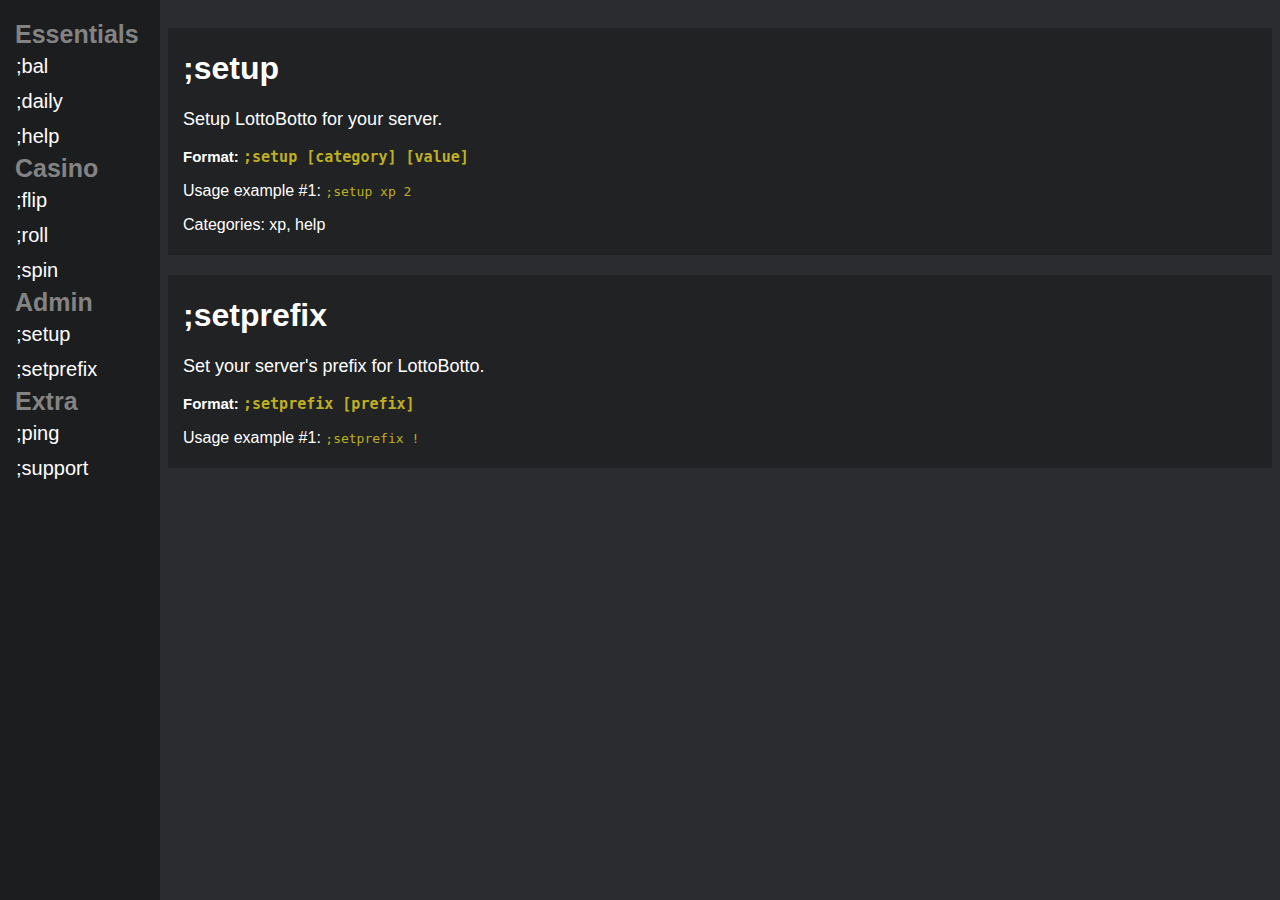
<file: pages/admin.html>
<!DOCTYPE html>

<html>
<head>
    <link rel="apple-touch-icon" sizes="180x180" href="../icons/apple-touch-icon.png">
    <link rel="icon" type="image/png" sizes="32x32" href="../icons/favicon-32x32.png">
    <link rel="icon" type="image/png" sizes="16x16" href="../icons/favicon-16x16.png">
    <link rel="manifest" href="../icons/site.webmanifest">
    <link rel="mask-icon" href="../icons/safari-pinned-tab.svg" color="#5bbad5">
    <meta name="msapplication-TileColor" content="#da532c">
    <meta name="theme-color" content="#ffffff">

    <title>LottoBotto Help</title>
    <link href="../indexstyles.css" type="text/css" rel="stylesheet">
</head>

<style>
    .sidebar {
        height: 100%;
        width: 160px;
        position: fixed;
        z-index: 1;
        top: 0;
        left: 0;
        background-color: #1c1d1f;
        overflow-x: hidden;
        padding-top: 20px;
    }
    .sidebar a {
        transition: padding 0.25s, font-size 0.25s;
        padding: 6px 8px 6px 16px;
        text-decoration: none;
        font-size: 20.0px;
        color: rgb(255, 255, 255);
        display: block;
    }
    .sidebar a:hover {
        transition: padding 0.25s, font-size 0.25s;
        padding: 15px 16px 15px 16px;
        font-size: 25.0px;
        color: #797979;
    }
    .header {
        font-size: 25px;
        text-decoration: none;
        color: #838383;
        font-weight: bold;
        padding: 0px 15px;
    }
    .main {
        margin-left: 160px;
        padding: 0px 0px;
    }
    .command {
        border-spacing: 0px 25px;
        padding: 1px 15px 5px 15px;
        border: hidden;
        border-width: 5px;
        border-color: #797979;
        background-color: #202224;
    }
    .desc {
        font-size: 18px;
    }
    .format{
        font-size: 15px;
        font-weight: bold;
    } 
    .spacer {
        padding: 15px 15px 5px 15px;
    }
    .code {
        color: #beaf23
    }
</style>
    
    <body>
        <div class="sidebar">
            <div class="header">Essentials</div>
            <a href="essentials.html#bal">;bal</a>
            <a href="essentials.html#daily">;daily</a>
            <a href="essentials.html#help">;help</a>
            <div class="header">Casino</div>
            <a href="casino.html#flip">;flip</a>
            <a href="casino.html#roll">;roll</a>
            <a href="casino.html#spin">;spin</a>
            <div class="header">Admin</div>
            <a href="admin.html#setup">;setup</a>
            <a href="admin.html#setprefix">;setprefix</a>
            <div class="header">Extra</div>
            <a href="extra.html#ping">;ping</a>
            <a href="extra.html#support">;support</a>
        </div>
    
        <div class="main">
                <div class="spacer"></div>
            <div class="command">
                <h1 id ="setup">;setup</h1>
                <p class="desc">Setup LottoBotto for your server.</p>
                <p class="format">Format: <code class="code">;setup [category] [value]</code></p>
                <p>Usage example #1: <code class="code">;setup xp 2</code></p>
                <p>Categories: xp, help</p>
            </div>
            <div class="spacer"></div>
            <div class="command">
                <h1 id ="setprefix">;setprefix</h1>
                <p class="desc">Set your server's prefix for LottoBotto.</p>
                <p class="format">Format: <code class="code">;setprefix [prefix]</code></p>
                <p>Usage example #1: <code class="code">;setprefix !</code></p>
            </div>
        </div>
    </body>

</html>
</file>
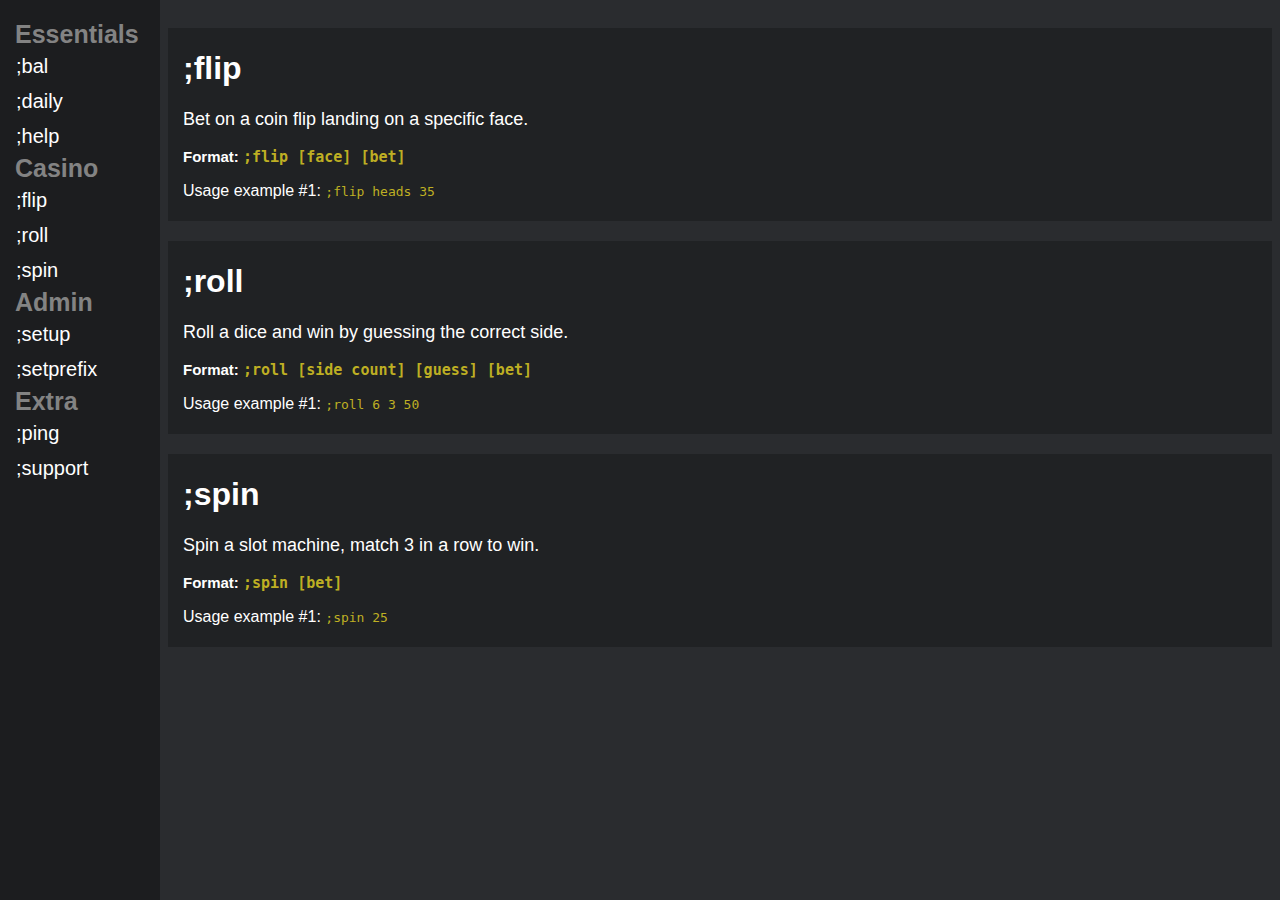
<file: pages/casino.html>
<!DOCTYPE html>

<html>
<head>
    <link rel="apple-touch-icon" sizes="180x180" href="../icons/apple-touch-icon.png">
    <link rel="icon" type="image/png" sizes="32x32" href="../icons/favicon-32x32.png">
    <link rel="icon" type="image/png" sizes="16x16" href="../icons/favicon-16x16.png">
    <link rel="manifest" href="../icons/site.webmanifest">
    <link rel="mask-icon" href="../icons/safari-pinned-tab.svg" color="#5bbad5">
    <meta name="msapplication-TileColor" content="#da532c">
    <meta name="theme-color" content="#ffffff">

    <title>LottoBotto Help</title>
    <link href="../indexstyles.css" type="text/css" rel="stylesheet">
</head>

<style>
    .sidebar {
        height: 100%;
        width: 160px;
        position: fixed;
        z-index: 1;
        top: 0;
        left: 0;
        background-color: #1c1d1f;
        overflow-x: hidden;
        padding-top: 20px;
    }
    .sidebar a {
        transition: padding 0.25s, font-size 0.25s;
        padding: 6px 8px 6px 16px;
        text-decoration: none;
        font-size: 20.0px;
        color: rgb(255, 255, 255);
        display: block;
    }
    .sidebar a:hover {
        transition: padding 0.25s, font-size 0.25s;
        padding: 15px 16px 15px 16px;
        font-size: 25.0px;
        color: #797979;
    }
    .header {
        font-size: 25px;
        text-decoration: none;
        color: #838383;
        font-weight: bold;
        padding: 0px 15px;
    }
    .main {
        margin-left: 160px;
        padding: 0px 0px;
    }
    .command {
        border-spacing: 0px 25px;
        padding: 1px 15px 5px 15px;
        border: hidden;
        border-width: 5px;
        border-color: #797979;
        background-color: #202224;
    }
    .desc {
        font-size: 18px;
    }
    .format{
        font-size: 15px;
        font-weight: bold;
    } 
    .spacer {
        padding: 15px 15px 5px 15px;
    }
    .code {
        color: #beaf23
    }
</style>
    
    <body>
        <div class="sidebar">
            <div class="header">Essentials</div>
            <a href="essentials.html#bal">;bal</a>
            <a href="essentials.html#daily">;daily</a>
            <a href="essentials.html#help">;help</a>
            <div class="header">Casino</div>
            <a href="casino.html#flip">;flip</a>
            <a href="casino.html#roll">;roll</a>
            <a href="casino.html#spin">;spin</a>
            <div class="header">Admin</div>
            <a href="admin.html#setup">;setup</a>
            <a href="admin.html#setprefix">;setprefix</a>
            <div class="header">Extra</div>
            <a href="extra.html#ping">;ping</a>
            <a href="extra.html#support">;support</a>
        </div>
    
        <div class="main">
                <div class="spacer"></div>
            <div class="command">
                <h1 id ="flip">;flip</h1>
                <p class="desc">Bet on a coin flip landing on a specific face.</p>
                <p class="format">Format: <code class="code">;flip [face] [bet]</code></p>
                <p>Usage example #1: <code class="code">;flip heads 35</code></p>
            </div>
            <div class="spacer"></div>
            <div class="command">
                <h1 id ="roll">;roll</h1>
                <p class="desc">Roll a dice and win by guessing the correct side.</p>
                <p class="format">Format: <code class="code">;roll [side count] [guess] [bet]</code></p>
                <p>Usage example #1: <code class="code">;roll 6 3 50</code></p>
            </div>
            <div class="spacer"></div>
            <div class="command">
                <h1 id ="spin">;spin</h1>
                <p class="desc">Spin a slot machine, match 3 in a row to win.</p>
                <p class="format">Format: <code class="code">;spin [bet]</code></p>
                <p>Usage example #1: <code class="code">;spin 25</code></p>
            </div>
        </div>
    </body>

</html>
</file>
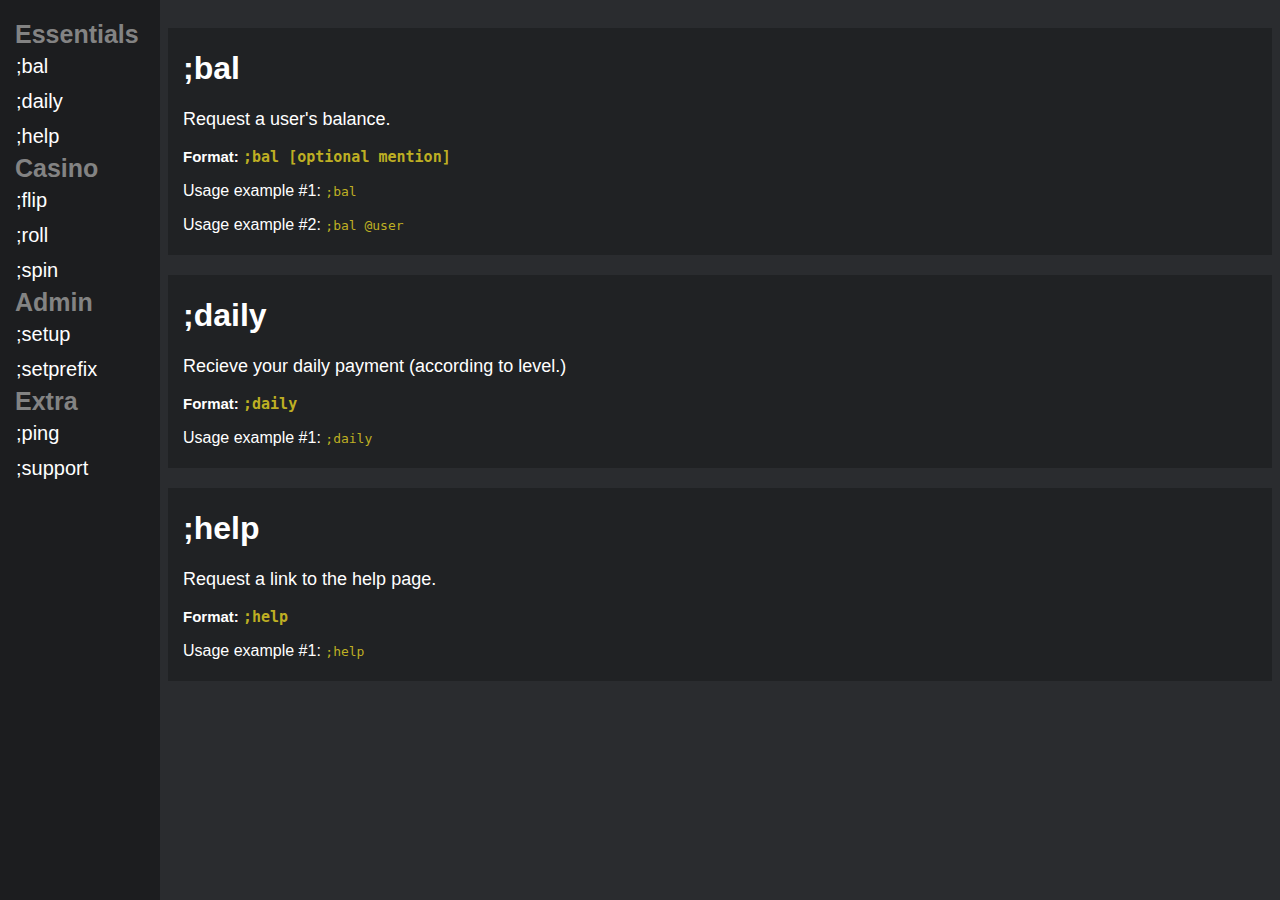
<file: pages/essentials.html>
<!DOCTYPE html>

<html>
<head>
    <link rel="apple-touch-icon" sizes="180x180" href="../icons/apple-touch-icon.png">
    <link rel="icon" type="image/png" sizes="32x32" href="../icons/favicon-32x32.png">
    <link rel="icon" type="image/png" sizes="16x16" href="../icons/favicon-16x16.png">
    <link rel="manifest" href="../icons/site.webmanifest">
    <link rel="mask-icon" href="../icons/safari-pinned-tab.svg" color="#5bbad5">
    <meta name="msapplication-TileColor" content="#da532c">
    <meta name="theme-color" content="#ffffff">

    <title>LottoBotto Help</title>
    <link href="../indexstyles.css" type="text/css" rel="stylesheet">
</head>

<style>
    .sidebar {
        height: 100%;
        width: 160px;
        position: fixed;
        z-index: 1;
        top: 0;
        left: 0;
        background-color: #1c1d1f;
        overflow-x: hidden;
         padding-top: 20px;
    }
    .sidebar a {
        transition: padding 0.25s, font-size 0.25s;
        padding: 6px 8px 6px 16px;
        text-decoration: none;
        font-size: 20.0px;
        color: rgb(255, 255, 255);
        display: block;
    }
    .sidebar a:hover {
        transition: padding 0.25s, font-size 0.25s;
        padding: 15px 16px 15px 16px;
        font-size: 25.0px;
        color: #797979;
    }
    .header {
        font-size: 25px;
        text-decoration: none;
        color: #838383;
        font-weight: bold;
        padding: 0px 15px;
    }
    .main {
        margin-left: 160px;
        padding: 0px 0px;
    }
    .command {
        border-spacing: 0px 25px;
        padding: 1px 15px 5px 15px;
        border: hidden;
        border-width: 5px;
        border-color: #797979;
        background-color: #202224;
    }
    .desc {
        font-size: 18px;
    }
    .format{
        font-size: 15px;
        font-weight: bold;
    } 
    .spacer {
        padding: 15px 15px 5px 15px;
    }
    .code {
         color: #beaf23
    }
</style>
    
    <body>
        <div class="sidebar">
            <div class="header">Essentials</div>
            <a href="essentials.html#bal">;bal</a>
            <a href="essentials.html#daily">;daily</a>
            <a href="essentials.html#help">;help</a>
            <div class="header">Casino</div>
            <a href="casino.html#flip">;flip</a>
            <a href="casino.html#roll">;roll</a>
            <a href="casino.html#spin">;spin</a>
            <div class="header">Admin</div>
            <a href="admin.html#setup">;setup</a>
            <a href="admin.html#setprefix">;setprefix</a>
            <div class="header">Extra</div>
            <a href="extra.html#ping">;ping</a>
            <a href="extra.html#support">;support</a>
        </div>
    
        <div class="main">
                <div class="spacer"></div>
            <div class="command">
                <h1 id ="bal">;bal</h1>
                <p class="desc">Request a user's balance.</p>
                <p class="format">Format: <code class="code">;bal [optional mention]</code></p>
                <p>Usage example #1: <code class="code">;bal</code></p>
                <p>Usage example #2: <code class="code">;bal @user</code></p>
            </div>
            <div class="spacer"></div>
            <div class="command">
                <h1 id ="daily">;daily</h1>
                <p class="desc">Recieve your daily payment (according to level.)</p>
                <p class="format">Format: <code class="code">;daily</code></p>
                <p>Usage example #1: <code class="code">;daily</code></p>
            </div>
            <div class="spacer"></div>
            <div class="command">
                <h1 id ="help">;help</h1>
                <p class="desc">Request a link to the help page.</p>
                <p class="format">Format: <code class="code">;help</code></p>
                <p>Usage example #1: <code class="code">;help</code></p>
            </div>
        </div>
    </body>

</html>
</file>
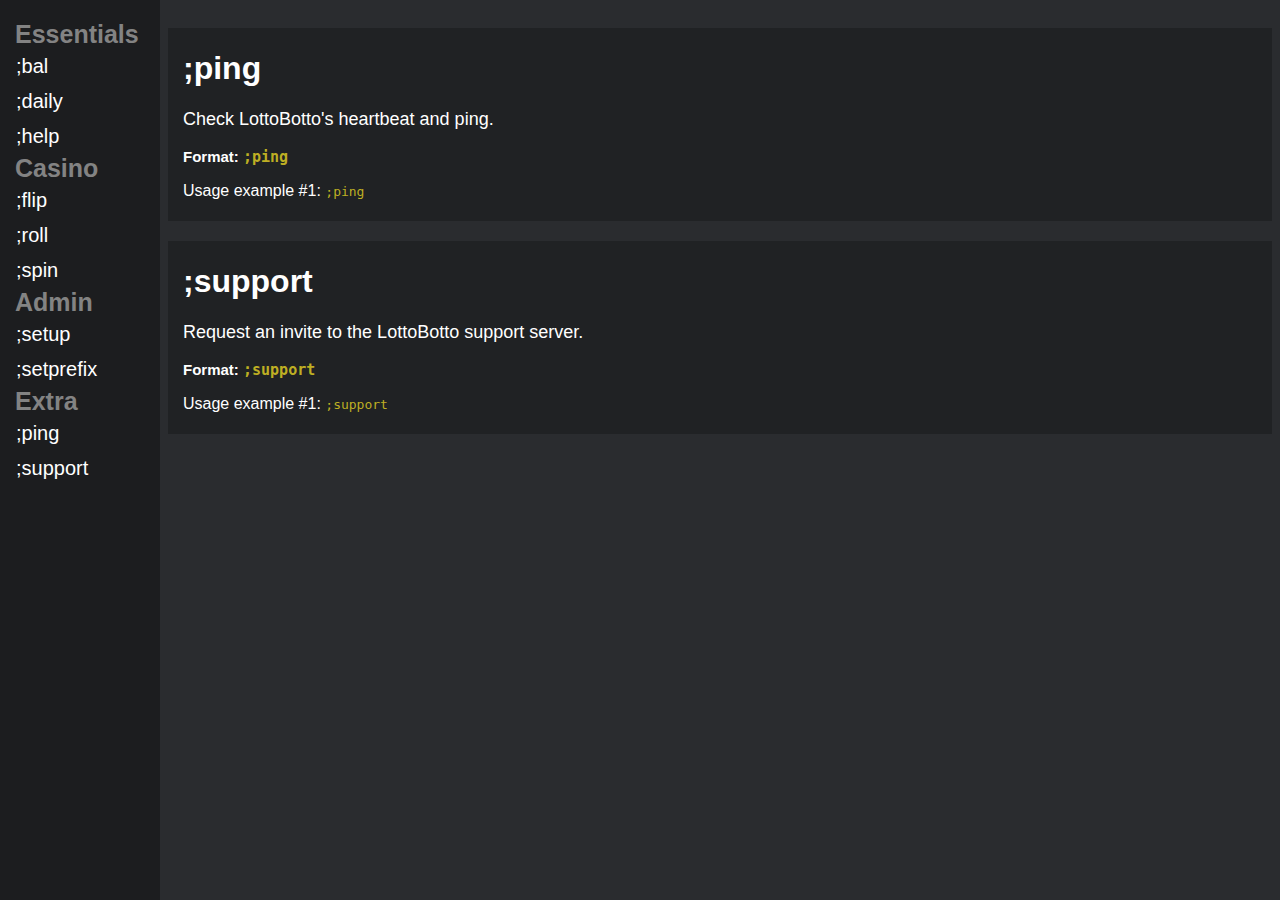
<file: pages/extra.html>
<!DOCTYPE html>

<html>
<head>
    <link rel="apple-touch-icon" sizes="180x180" href="../icons/apple-touch-icon.png">
    <link rel="icon" type="image/png" sizes="32x32" href="../icons/favicon-32x32.png">
    <link rel="icon" type="image/png" sizes="16x16" href="../icons/favicon-16x16.png">
    <link rel="manifest" href="../icons/site.webmanifest">
    <link rel="mask-icon" href="../icons/safari-pinned-tab.svg" color="#5bbad5">
    <meta name="msapplication-TileColor" content="#da532c">
    <meta name="theme-color" content="#ffffff">

    <title>LottoBotto Help</title>
    <link href="../indexstyles.css" type="text/css" rel="stylesheet">
</head>

<style>
    .sidebar {
        height: 100%;
        width: 160px;
        position: fixed;
        z-index: 1;
        top: 0;
        left: 0;
        background-color: #1c1d1f;
        overflow-x: hidden;
        padding-top: 20px;
    }
    .sidebar a {
        transition: padding 0.25s, font-size 0.25s;
        padding: 6px 8px 6px 16px;
        text-decoration: none;
        font-size: 20.0px;
        color: rgb(255, 255, 255);
        display: block;
    }
    .sidebar a:hover {
        transition: padding 0.25s, font-size 0.25s;
        padding: 15px 16px 15px 16px;
        font-size: 25.0px;
        color: #797979;
    }
    .header {
        font-size: 25px;
        text-decoration: none;
        color: #838383;
        font-weight: bold;
        padding: 0px 15px;
    }
    .main {
        margin-left: 160px;
        padding: 0px 0px;
    }
    .command {
        border-spacing: 0px 25px;
        padding: 1px 15px 5px 15px;
        border: hidden;
        border-width: 5px;
        border-color: #797979;
        background-color: #202224;
    }
    .desc {
        font-size: 18px;
    }
    .format{
        font-size: 15px;
        font-weight: bold;
    } 
    .spacer {
        padding: 15px 15px 5px 15px;
    }
    .code {
        color: #beaf23
    }
</style>
    
    <body>
        <div class="sidebar">
            <div class="header">Essentials</div>
            <a href="essentials.html#bal">;bal</a>
            <a href="essentials.html#daily">;daily</a>
            <a href="essentials.html#help">;help</a>
            <div class="header">Casino</div>
            <a href="casino.html#flip">;flip</a>
            <a href="casino.html#roll">;roll</a>
            <a href="casino.html#spin">;spin</a>
            <div class="header">Admin</div>
            <a href="admin.html#setup">;setup</a>
            <a href="admin.html#setprefix">;setprefix</a>
            <div class="header">Extra</div>
            <a href="extra.html#ping">;ping</a>
            <a href="extra.html#support">;support</a>
        </div>
    
        <div class="main">
                <div class="spacer"></div>
            <div class="command">
                <h1 id ="setup">;ping</h1>
                <p class="desc">Check LottoBotto's heartbeat and ping.</p>
                <p class="format">Format: <code class="code">;ping</code></p>
                <p>Usage example #1: <code class="code">;ping</code></p>
            </div>
            <div class="spacer"></div>
            <div class="command">
                <h1 id ="support">;support</h1>
                <p class="desc">Request an invite to the LottoBotto support server.</p>
                <p class="format">Format: <code class="code">;support</code></p>
                <p>Usage example #1: <code class="code">;support</code></p>
            </div>
        </div>
    </body>

</html>
</file>
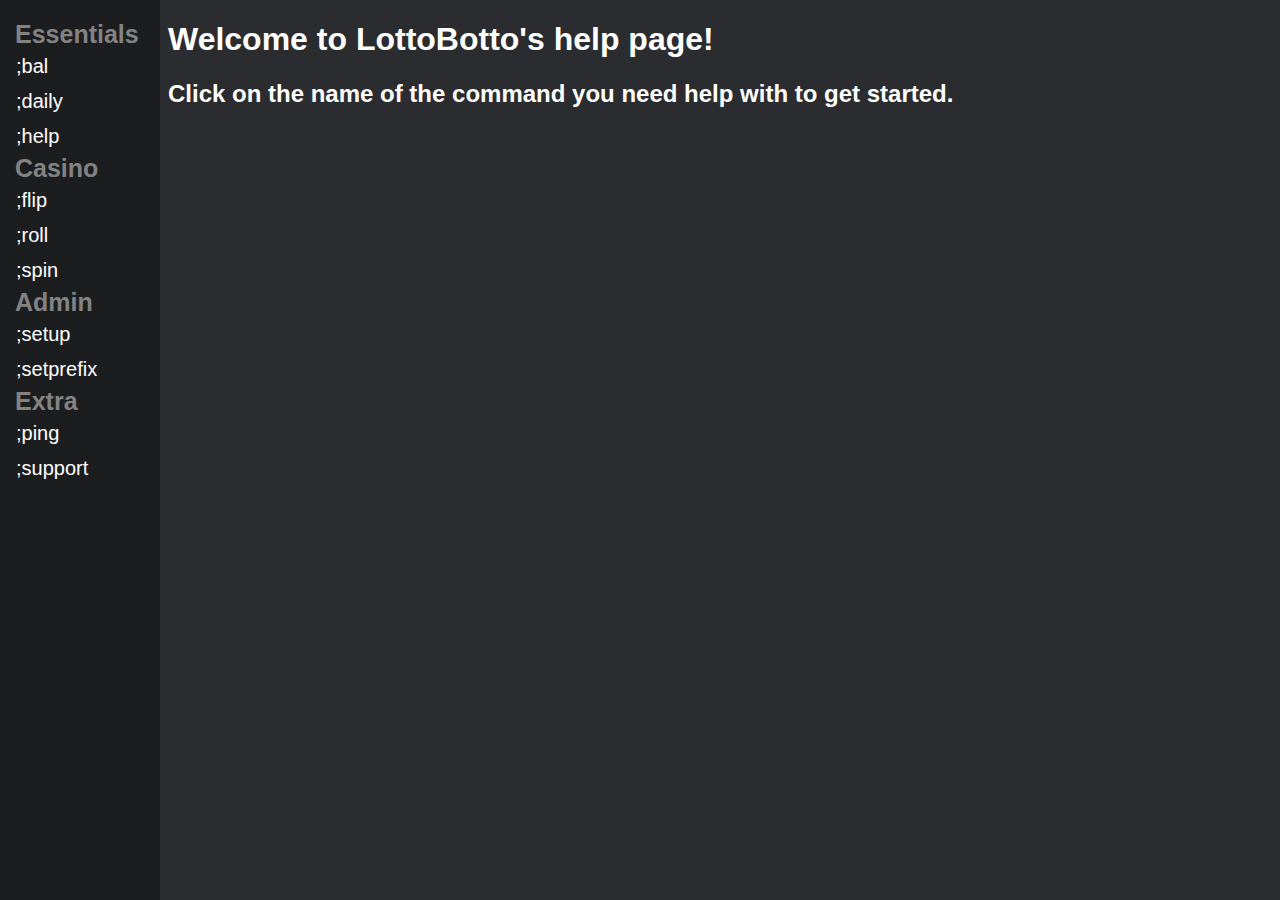
<file: pages/help.html>
﻿<!DOCTYPE html>

<html>
<head>
    <link rel="apple-touch-icon" sizes="180x180" href="../icons/apple-touch-icon.png">
    <link rel="icon" type="image/png" sizes="32x32" href="../icons/favicon-32x32.png">
    <link rel="icon" type="image/png" sizes="16x16" href="../icons/favicon-16x16.png">
    <link rel="manifest" href="../icons/site.webmanifest">
    <link rel="mask-icon" href="../icons/safari-pinned-tab.svg" color="#5bbad5">
    <meta name="msapplication-TileColor" content="#da532c">
    <meta name="theme-color" content="#ffffff">

    <title>LottoBotto Help</title>
    <link href="../indexstyles.css" type="text/css" rel="stylesheet">
</head>

<style>
    .sidebar {
        height: 100%;
        width: 160px;
        position: fixed;
        z-index: 1;
        top: 0;
        left: 0;
        background-color: #1c1d1f;
        overflow-x: hidden;
        padding-top: 20px;
    }
    .sidebar a {
        transition: padding 0.5s, font-size 0.25s;
        padding: 6px 8px 6px 16px;
        text-decoration: none;
        font-size: 20.0px;
        color: rgb(255, 255, 255);
        display: block;
    }
    .sidebar a:hover {
        transition: padding 0.25s, font-size 0.25s;
        padding: 15px 16px 15px 16px;
        font-size: 25.0px;
        color: #797979;
    }
    .header {
        font-size: 25px;
        text-decoration: none;
        color: #838383;
        font-weight: bold;
        padding: 0px 15px;
    }
    /*
    .header:hover {
        font-size: 25px;
        text-decoration: none;
        color: #adadad;
        font-weight: bold;
        padding: 0px 15px;
        cursor: default;
    }
    */
    .main {
        margin-left: 160px;
        padding: 0px 0px;
    }
    .command {
        border-spacing: 0px 25px;
        padding: 1px 15px 5px 15px;
        border: hidden;
        border-width: 5px;
        border-color: #797979;
        background-color: #202224;
    }
    .desc {
        font-size: 18px;
    }
    .format{
        font-size: 15px;
        font-weight: bold;
    } 
    .spacer {
        padding: 15px 15px 5px 15px;
    }
    .code {
        color: #beaf23
    }
</style>

<body>
    <div class="sidebar">
        <div class="header">Essentials</div>
        <a href="essentials.html#bal">;bal</a>
        <a href="essentials.html#daily">;daily</a>
        <a href="essentials.html#help">;help</a>
        <div class="header">Casino</div>
        <a href="casino.html#flip">;flip</a>
        <a href="casino.html#roll">;roll</a>
        <a href="casino.html#spin">;spin</a>
        <div class="header">Admin</div>
        <a href="admin.html#setup">;setup</a>
        <a href="admin.html#setprefix">;setprefix</a>
        <div class="header">Extra</div>
        <a href="extra.html#ping">;ping</a>
        <a href="extra.html#support">;support</a>
    </div>

    <div class="main">
        <h1>Welcome to LottoBotto's help page!</h1>
        <h2>Click on the name of the command you need help with to get started.</h2>
    </div>
</body>
</html>
</file>
<file: indexstyles.css>
﻿body {
    background-color: rgb(42,44,47);
    color: rgb(255,255,255);
    font-family: Arial, Helvetica, sans-serif;
}

#logo {
    border-radius: 50%;
}

.center {
    text-align: center;
}
</file>
